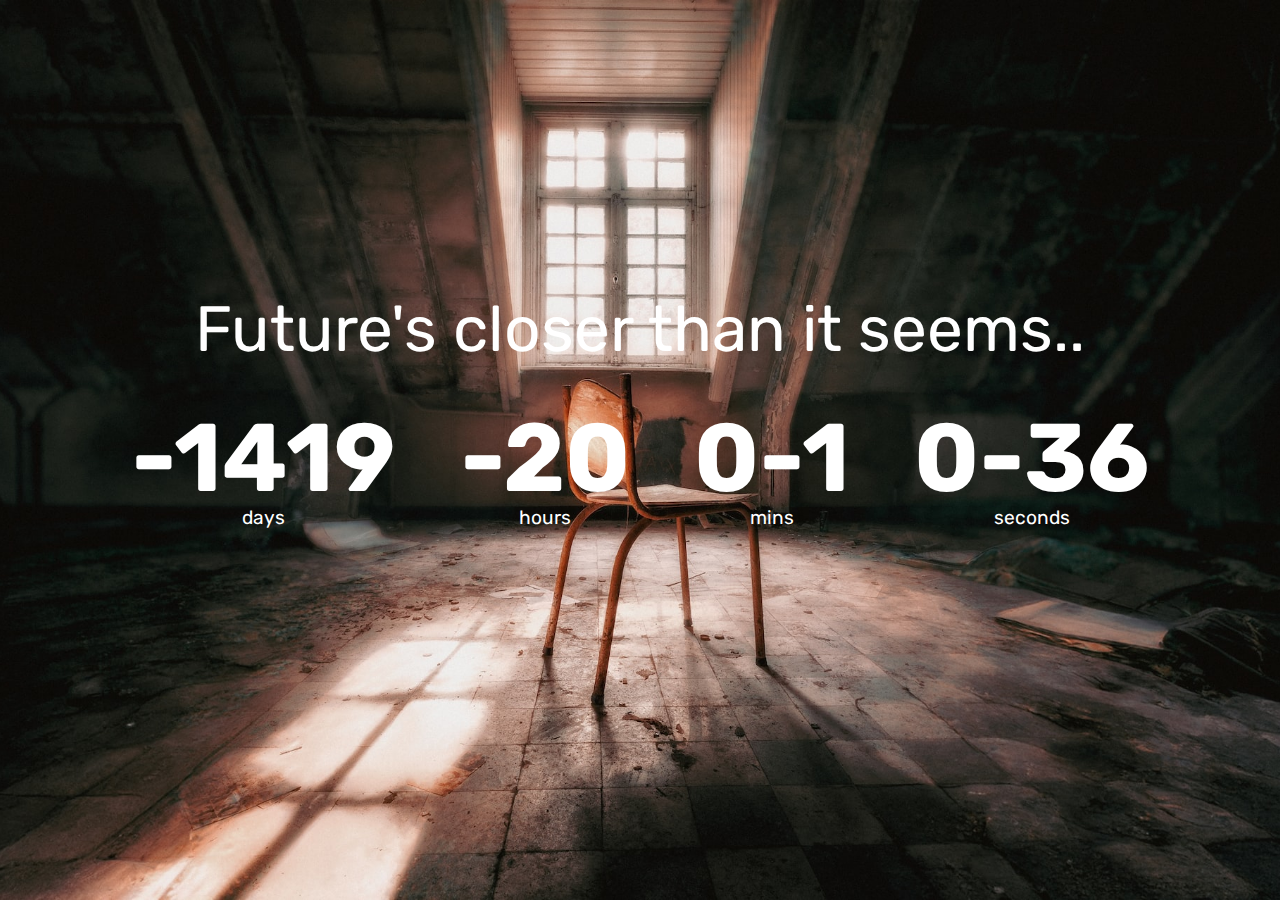
<file: Timer/index.html>
<!DOCTYPE html>
<html lang="en">

<head>
	<meta charset="UTF-8">
	<meta http-equiv="X-UA-Compatible" content="IE=edge">
	<meta name="viewport" content="width=device-width, initial-scale=1.0">
	<title>Timer</title>
	<link rel="stylesheet" type="text/css" href="/Timer/style.css">
	<script src="/Timer/script.js" defer></script>
	<link rel="icon" type="image/png" href="history.png">
</head>

<body>
	<h1>Future's closer than it seems.. </h1>

	<div class="container">
		<div class="countdown-el days-c">
			<p class="big-text" id="days">0</p>
			<span>days</span>
		</div>
		<div class="countdown-el hours-c">
			<p class="big-text" id="hours">0</p>
			<span>hours</span>
		</div>
		<div class="countdown-el mins-c">
			<p class="big-text" id="mins">0</p>
			<span>mins</span>
		</div>
		<div class="countdown-el seconds-c">
			<p class="big-text" id="seconds">0</p>
			<span>seconds</span>
		</div>
	</div>
</body>

</html>
</file>
<file: Timer/style.css>
@import url('https://fonts.googleapis.com/css2?family=Rubik:wght@300;400;500;600;700;800;900&display=swap');

* {
	box-sizing: border-box;
}

body {
	display: flex;
	flex-direction: column;
	color:rgb(255, 255, 255);
	align-items: center;
	justify-content: center;
	background-image: url('back.jpg');
	background-size: cover;
	background-position: center center;
	min-height: 100vh;
	margin: 0;
	font-family: 'Rubik', sans-serif;
}

h1 {
	font-weight: normal;
	font-size: 4rem;
	margin-top: -5rem;
}

.container {
	display: flex;
	flex-wrap: wrap;
	align-items: center;
	justify-content: center;
}

.big-text {
	font-weight: bold;
	font-size: 6rem;
	line-height: 1;
	margin: 0 2rem;
}

.countdown-el {
	text-align: center;
}

.countdown-el span{
	font-size: 1.2rem;
}
</file>
